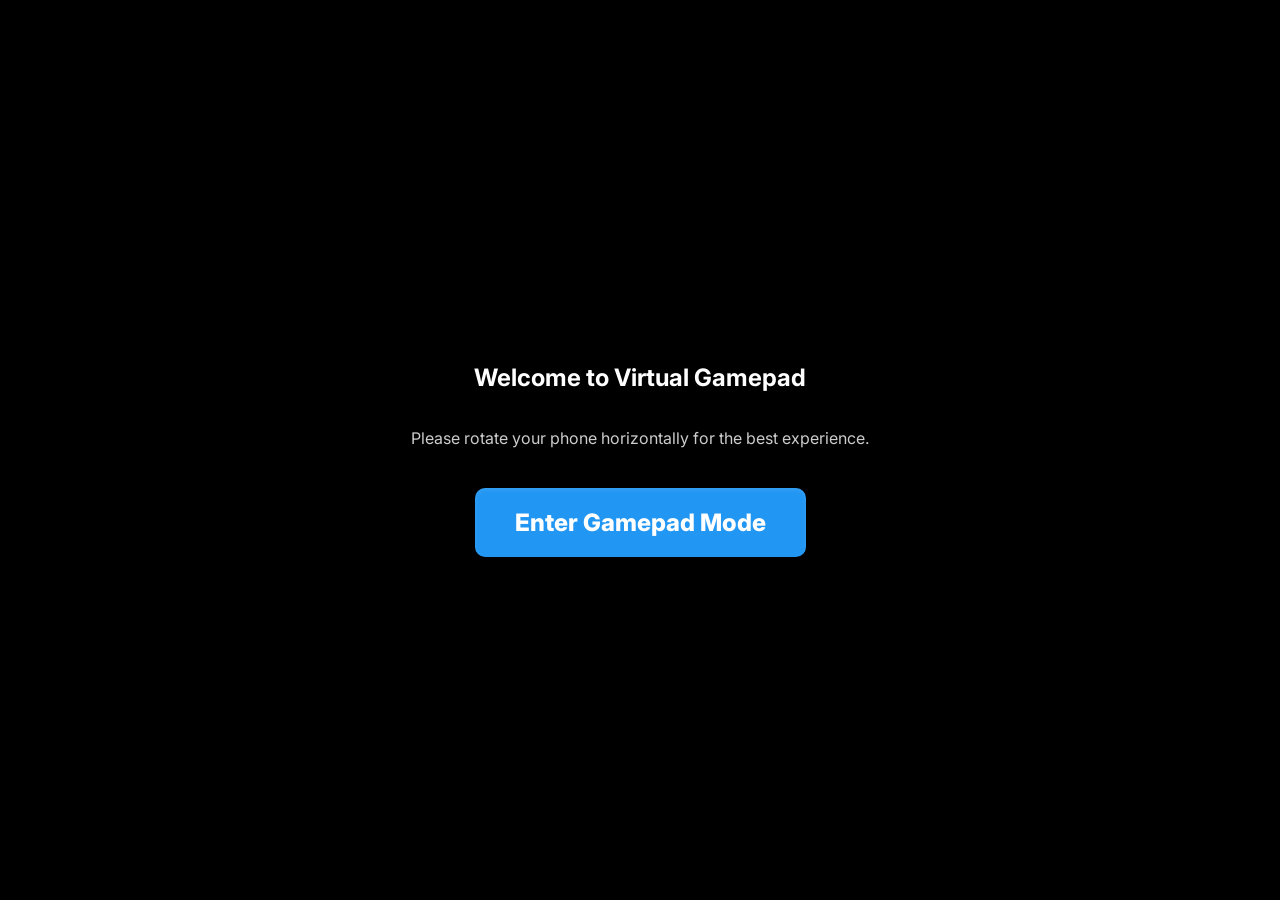
<file: client/index.html>
<!DOCTYPE html>
<html lang="en">
<head>
    <meta charset="UTF-8">
    <meta name="viewport" content="width=device-width, initial-scale=1.0, maximum-scale=1.0, user-scalable=no, viewport-fit=cover">
    <title>Virtual Gamepad</title>
    <link rel="stylesheet" href="style.css">
    <link rel="manifest" href="manifest.json">
    <script src="nipplejs.min.js"></script>
    <link href="https://fonts.googleapis.com/css2?family=Inter:wght@400;600;800&display=swap" rel="stylesheet">
</head>
<body>
    <div id="fs-overlay">
        <h2 style="margin-bottom: 20px;">Welcome to Virtual Gamepad</h2>
        <p style="margin-bottom: 40px; color: #ccc;">Please rotate your phone horizontally for the best experience.</p>
        <button id="fs-btn">Enter Gamepad Mode</button>
    </div>

    <div id="overlay" class="overlay">
        <div class="modal">
            <h2 id="overlay-title">Connecting...</h2>
            <p id="overlay-desc">Waiting for server connection...</p>
            <div class="loader" id="overlay-loader"></div>
            <button id="install-btn" style="display: none; margin-top: 20px; padding: 10px 20px; border-radius: 10px; background: #4CAF50; color: white; border: none; font-size: 16px; cursor: pointer; width: 100%;">Install App</button>
        </div>
    </div>

    <button id="edit-btn" class="edit-btn">Edit Layout</button>
    <div id="edit-toolbar" class="hidden">
        <button id="save-btn" class="save-btn">Save Layout</button>
        <button id="reset-btn" class="reset-btn">Reset Layout</button>
        <div class="slider-container">
            <label for="size-slider">Size</label>
            <input type="range" id="size-slider" min="0.5" max="2" step="0.1" value="1">
        </div>
    </div>
    
    <div id="status" class="status-indicator"></div>

    <div class="controls-container" id="controls-container">
        <!-- Joysticks -->
        <div id="ls-zone" class="joystick-zone control-item" data-id="ls-zone"></div>
        <div id="rs-zone" class="joystick-zone control-item" data-id="rs-zone"></div>
        
        <!-- D-Pad -->
        <div id="dpad" class="control-item dpad-container" data-id="dpad">
            <button class="dpad-btn up" data-key="UP"></button>
            <button class="dpad-btn right" data-key="RIGHT"></button>
            <button class="dpad-btn down" data-key="DOWN"></button>
            <button class="dpad-btn left" data-key="LEFT"></button>
            <div class="dpad-center"></div>
        </div>

        <!-- Action Buttons -->
        <div id="action-buttons" class="control-item action-buttons" data-id="action-buttons">
            <button class="action-btn a-btn" data-key="A">A</button>
            <button class="action-btn b-btn" data-key="B">B</button>
            <button class="action-btn x-btn" data-key="X">X</button>
            <button class="action-btn y-btn" data-key="Y">Y</button>
        </div>

        <!-- Each shoulder button is its own control-item for independent placement/sizing -->
        <div id="lt-btn" class="control-item shoulder-item" data-id="lt-btn">
            <button class="trigger-btn" data-key="LT">LT</button>
        </div>
        <div id="lb-btn" class="control-item shoulder-item" data-id="lb-btn">
            <button class="bumper-btn" data-key="LB">LB</button>
        </div>
        <div id="rt-btn" class="control-item shoulder-item" data-id="rt-btn">
            <button class="trigger-btn" data-key="RT">RT</button>
        </div>
        <div id="rb-btn" class="control-item shoulder-item" data-id="rb-btn">
            <button class="bumper-btn" data-key="RB">RB</button>
        </div>
        
        <!-- Menu Buttons -->
        <div id="menu-buttons" class="control-item menu-buttons" data-id="menu-buttons">
            <button class="menu-btn" data-key="SELECT">Sel</button>
            <button class="guide-btn" data-key="MODE">X</button>
            <button class="menu-btn" data-key="START">Str</button>
        </div>
    </div> <!-- end controls-container -->

    <!-- Player Indicators (outside controls so they don't get drag/edit treatment) -->
    <div class="player-leds">
        <div class="led" id="led-1"></div>
        <div class="led" id="led-2"></div>
        <div class="led" id="led-3"></div>
        <div class="led" id="led-4"></div>
    </div>

    <script src="app.js"></script>
    <script>
        if ('serviceWorker' in navigator) {
            navigator.serviceWorker.register('sw.js');
        }
        
        let deferredPrompt;
        const installBtn = document.getElementById('install-btn');
        
        window.addEventListener('beforeinstallprompt', (e) => {
            e.preventDefault();
            deferredPrompt = e;
            installBtn.style.display = 'block';
        });

        installBtn.addEventListener('click', async () => {
            if (deferredPrompt) {
                deferredPrompt.prompt();
                const { outcome } = await deferredPrompt.userChoice;
                if (outcome === 'accepted') {
                    installBtn.style.display = 'none';
                }
                deferredPrompt = null;
            }
        });
    </script>
</body>
</html>
</file>
<file: client/style.css>
:root {
    --bg-color: #0f1115;
    --btn-bg: rgba(255, 255, 255, 0.05);
    --btn-bg-active: rgba(255, 255, 255, 0.2);
    --btn-border: rgba(255, 255, 255, 0.1);
    --text-color: #ffffff;
    --accent-color: #4CAF50;
    --danger-color: #f44336;
    --glow-color: rgba(76, 175, 80, 0.3);
}

* {
    box-sizing: border-box;
    user-select: none;
    -webkit-user-select: none;
    -webkit-touch-callout: none;
}

body, html {
    margin: 0;
    padding: 0;
    width: 100vw;
    height: 100vh;
    background-color: var(--bg-color);
    color: var(--text-color);
    font-family: 'Inter', sans-serif;
    overflow: hidden;
    touch-action: none; /* Crucial to prevent zooming/scrolling */
}

/* Connection Overlay */
.overlay {
    position: fixed;
    top: 0; left: 0; right: 0; bottom: 0;
    background: rgba(15, 17, 21, 0.85);
    backdrop-filter: blur(8px);
    z-index: 1000;
    display: flex;
    justify-content: center;
    align-items: center;
    transition: opacity 0.3s ease;
}

.overlay.hidden {
    opacity: 0;
    pointer-events: none;
}

.modal {
    text-align: center;
    background: rgba(255, 255, 255, 0.05);
    padding: 2rem 3rem;
    border-radius: 20px;
    border: 1px solid var(--btn-border);
    box-shadow: 0 10px 30px rgba(0,0,0,0.5);
}

.loader {
    border: 3px solid rgba(255,255,255,0.1);
    border-top: 3px solid var(--accent-color);
    border-radius: 50%;
    width: 40px;
    height: 40px;
    animation: spin 1s linear infinite;
    margin: 20px auto 0;
}

@keyframes spin { 0% { transform: rotate(0deg); } 100% { transform: rotate(360deg); } }

.status-indicator {
    position: fixed;
    top: 10px;
    right: 10px;
    width: 12px;
    height: 12px;
    border-radius: 50%;
    background-color: var(--danger-color);
    box-shadow: 0 0 10px var(--danger-color);
    z-index: 100;
    transition: background-color 0.3s, box-shadow 0.3s;
}

.status-indicator.connected {
    background-color: var(--accent-color);
    box-shadow: 0 0 10px var(--glow-color);
}

.edit-btn {
    position: fixed;
    top: 10px;
    left: 50%;
    transform: translateX(-50%);
    background: rgba(255, 255, 255, 0.1);
    color: white;
    border: 1px solid var(--btn-border);
    padding: 8px 16px;
    border-radius: 20px;
    z-index: 100;
    font-size: 14px;
    font-weight: 600;
}

#edit-toolbar {
    position: fixed;
    top: 10px;
    left: 50%;
    transform: translateX(-50%);
    display: flex;
    align-items: center;
    gap: 15px;
    z-index: 100;
}

.save-btn {
    background: var(--accent-color);
    color: white;
    border: 1px solid var(--btn-border);
    padding: 8px 16px;
    border-radius: 20px;
    font-size: 14px;
    font-weight: 600;
    box-shadow: 0 0 10px var(--glow-color);
}

.reset-btn {
    background: var(--danger-color);
    color: white;
    border: 1px solid var(--btn-border);
    padding: 8px 16px;
    border-radius: 20px;
    font-size: 14px;
    font-weight: 600;
    box-shadow: 0 0 10px rgba(244,67,54,0.3);
}

.slider-container {
    background: rgba(0, 0, 0, 0.85);
    padding: 5px 15px;
    border-radius: 20px;
    border: 1px solid rgba(255, 255, 255, 0.2);
    display: flex;
    align-items: center;
    gap: 10px;
    font-size: 14px;
    font-weight: bold;
}

.slider-container input[type="range"] {
    width: 100px;
}

.hidden {
    display: none !important;
}

body.edit-mode .control-item {
    outline: 2px dashed rgba(255,255,255,0.3);
    cursor: move;
}

body.edit-mode .control-item.selected-drag {
    outline: 2px solid var(--accent-color);
    box-shadow: 0 0 15px var(--glow-color);
}

/* Main Container */
.controls-container {
    width: 100%;
    height: 100%;
    position: relative;
}

.control-item {
    position: absolute;
    touch-action: none;
    transform: scale(var(--scale, 1));
    transform-origin: center center;
    will-change: transform; /* GPU compositing hint */
}

/* Buttons General Styling — NO transitions for max responsiveness */
button {
    background: var(--btn-bg);
    border: 1px solid var(--btn-border);
    color: var(--text-color);
    font-family: 'Inter', sans-serif;
    font-weight: 800;
    border-radius: 50%;
    box-shadow: inset 0 2px 5px rgba(255,255,255,0.1), 0 5px 15px rgba(0,0,0,0.5);
    display: flex;
    justify-content: center;
    align-items: center;
    backdrop-filter: blur(4px);
    /* No transition — instant feedback for gaming */
}

button.active {
    background: var(--btn-bg-active);
    transform: scale(0.95);
    box-shadow: inset 0 2px 5px rgba(0,0,0,0.3), 0 2px 5px rgba(0,0,0,0.5);
}

/* Joysticks */
.joystick-zone {
    width: 150px;
    height: 150px;
    border-radius: 50%;
    background: rgba(255,255,255,0.02);
    border: 1px dashed rgba(255,255,255,0.1);
    display: flex;
    justify-content: center;
    align-items: center;
}

#ls-zone { top: 35%; left: 15%; transform: translateY(-50%) scale(var(--scale, 1)); }
#rs-zone { top: 65%; right: 25%; transform: translateY(-50%) scale(var(--scale, 1)); }

/* Action Buttons (ABXY) */
.action-buttons {
    width: 170px;
    height: 170px;
    top: 35%; right: 15%;
    transform: translateY(-50%) scale(var(--scale, 1));
}
.action-btn {
    position: absolute;
    width: 65px;
    height: 65px;
    font-size: 24px;
}
.y-btn { top: 0; left: 52.5px; color: #fbc02d; }
.a-btn { bottom: 0; left: 52.5px; color: #4CAF50; }
.x-btn { left: 0; top: 52.5px; color: #2196F3; }
.b-btn { right: 0; top: 52.5px; color: #f44336; }

/* D-Pad */
.dpad-container {
    width: 140px;
    height: 140px;
    top: 65%; left: 25%;
    transform: translateY(-50%) scale(var(--scale, 1));
    background: var(--btn-bg);
    border-radius: 50%;
    position: relative;
}
.dpad-btn {
    position: absolute;
    background: rgba(0,0,0,0.2);
    border-radius: 5px;
    border: none;
    box-shadow: none;
}
.dpad-btn.active {
    background: rgba(255,255,255,0.2);
    transform: none;
}
.up { top: 10px; left: 45px; width: 50px; height: 40px; }
.down { bottom: 10px; left: 45px; width: 50px; height: 40px; }
.left { left: 10px; top: 45px; width: 40px; height: 50px; }
.right { right: 10px; top: 45px; width: 40px; height: 50px; }
.dpad-center {
    position: absolute;
    top: 50px; left: 50px; width: 40px; height: 40px;
    background: rgba(0,0,0,0.3);
}

/* Shoulder Buttons — each is its own control-item */
.shoulder-item {
    display: flex;
    align-items: center;
    justify-content: center;
}

#lt-btn { top: 15px; left: 10%; }
#lb-btn { top: 15px; left: calc(10% + 90px); }
#rt-btn { top: 15px; right: 10%; }
#rb-btn { top: 15px; right: calc(10% + 90px); }

.trigger-btn, .bumper-btn {
    width: 80px;
    height: 40px;
    border-radius: 10px;
    font-size: 14px;
}
.trigger-btn { height: 50px; }

/* Menu Buttons (Start, Select, Guide) */
.menu-buttons {
    top: 40px; left: 50%;
    transform: translateX(-50%);
    display: flex;
    align-items: center;
    gap: 30px;
}
.menu-btn {
    width: 40px;
    height: 25px;
    border-radius: 12px;
    font-size: 10px;
}
.guide-btn {
    width: 50px;
    height: 50px;
    border-radius: 50%;
    background: #333;
    color: white;
    font-size: 24px;
    border: 2px solid #555;
}

/* Player Indicators */
.player-leds {
    position: fixed;
    bottom: 20px;
    left: 50%;
    transform: translateX(-50%);
    display: flex;
    gap: 10px;
}
.led {
    width: 10px;
    height: 10px;
    border-radius: 50%;
    background: rgba(255, 255, 255, 0.1);
    border: 1px solid rgba(255, 255, 255, 0.2);
}
.led.active {
    background: #4CAF50;
    box-shadow: 0 0 10px #4CAF50;
}

/* Fullscreen Lock Overlay */
#fs-overlay {
    position: fixed;
    top: 0; left: 0; right: 0; bottom: 0;
    background: #000;
    z-index: 9999;
    display: flex;
    flex-direction: column;
    justify-content: center;
    align-items: center;
}
#fs-btn {
    padding: 20px 40px;
    font-size: 24px;
    background: #2196F3;
    color: white;
    border: none;
    border-radius: 10px;
}
</file>
